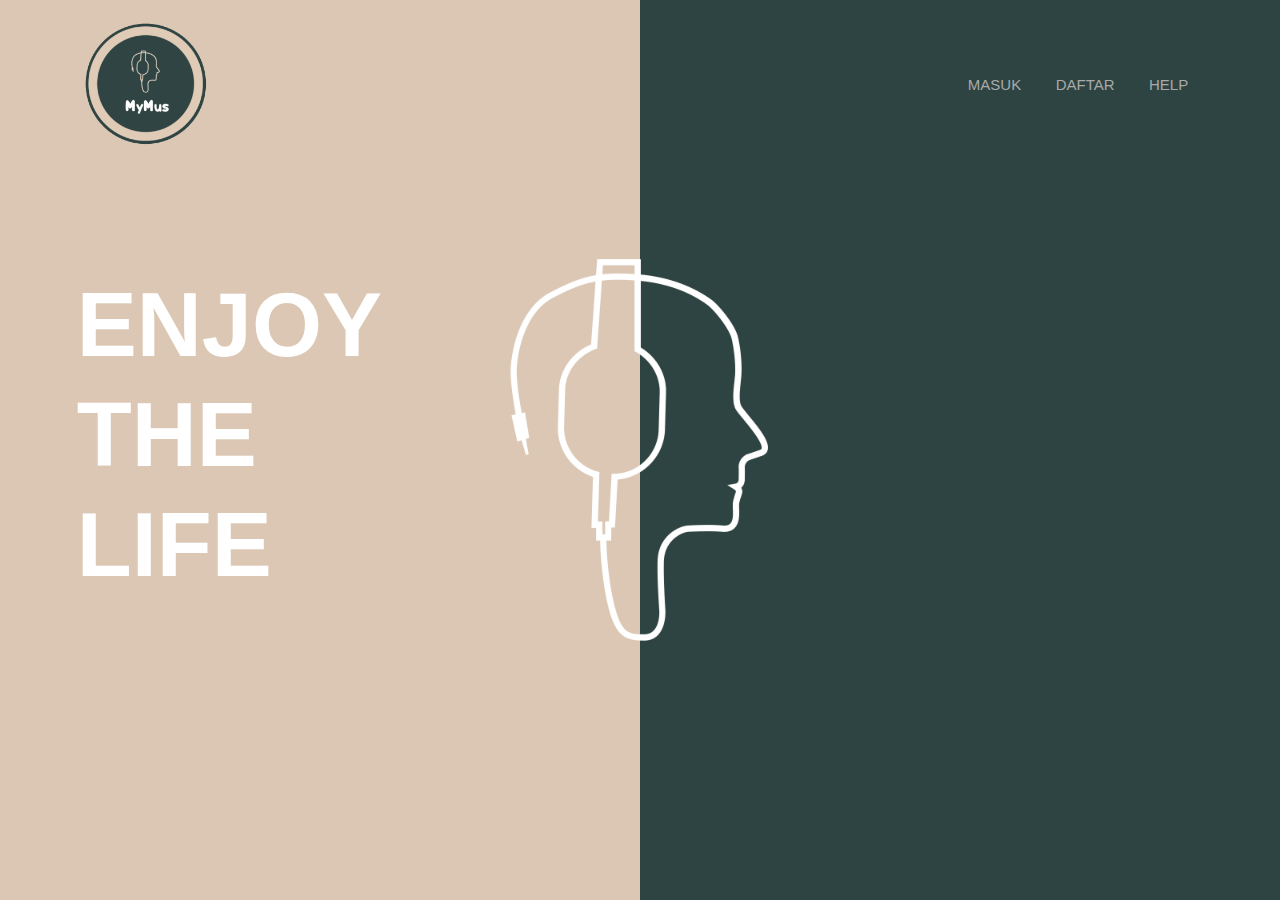
<file: TUBES MYMUS/index.html>
<!DOCTYPE html>
<head>
    <title>Music Website</title>
    <link rel="stylesheet" href="style.css">
</head>
<body>
    <div class="container">
        <div class="navbar">
            <img src="logooo.png" class="logo">
            <ul>
                <li><a href="#">MASUK</a></li>
                <li><a href="#">DAFTAR</a></li>
                <li><a href="#">HELP</a></li>
            </ul>
        </div>
        <div class="content">
            <div class="left-col">
                <h1> ENJOY<br>THE<br>LIFE</h1>
            </div>
            <div class="right-col"></div>
    </div>

</body>
</html>
</file>
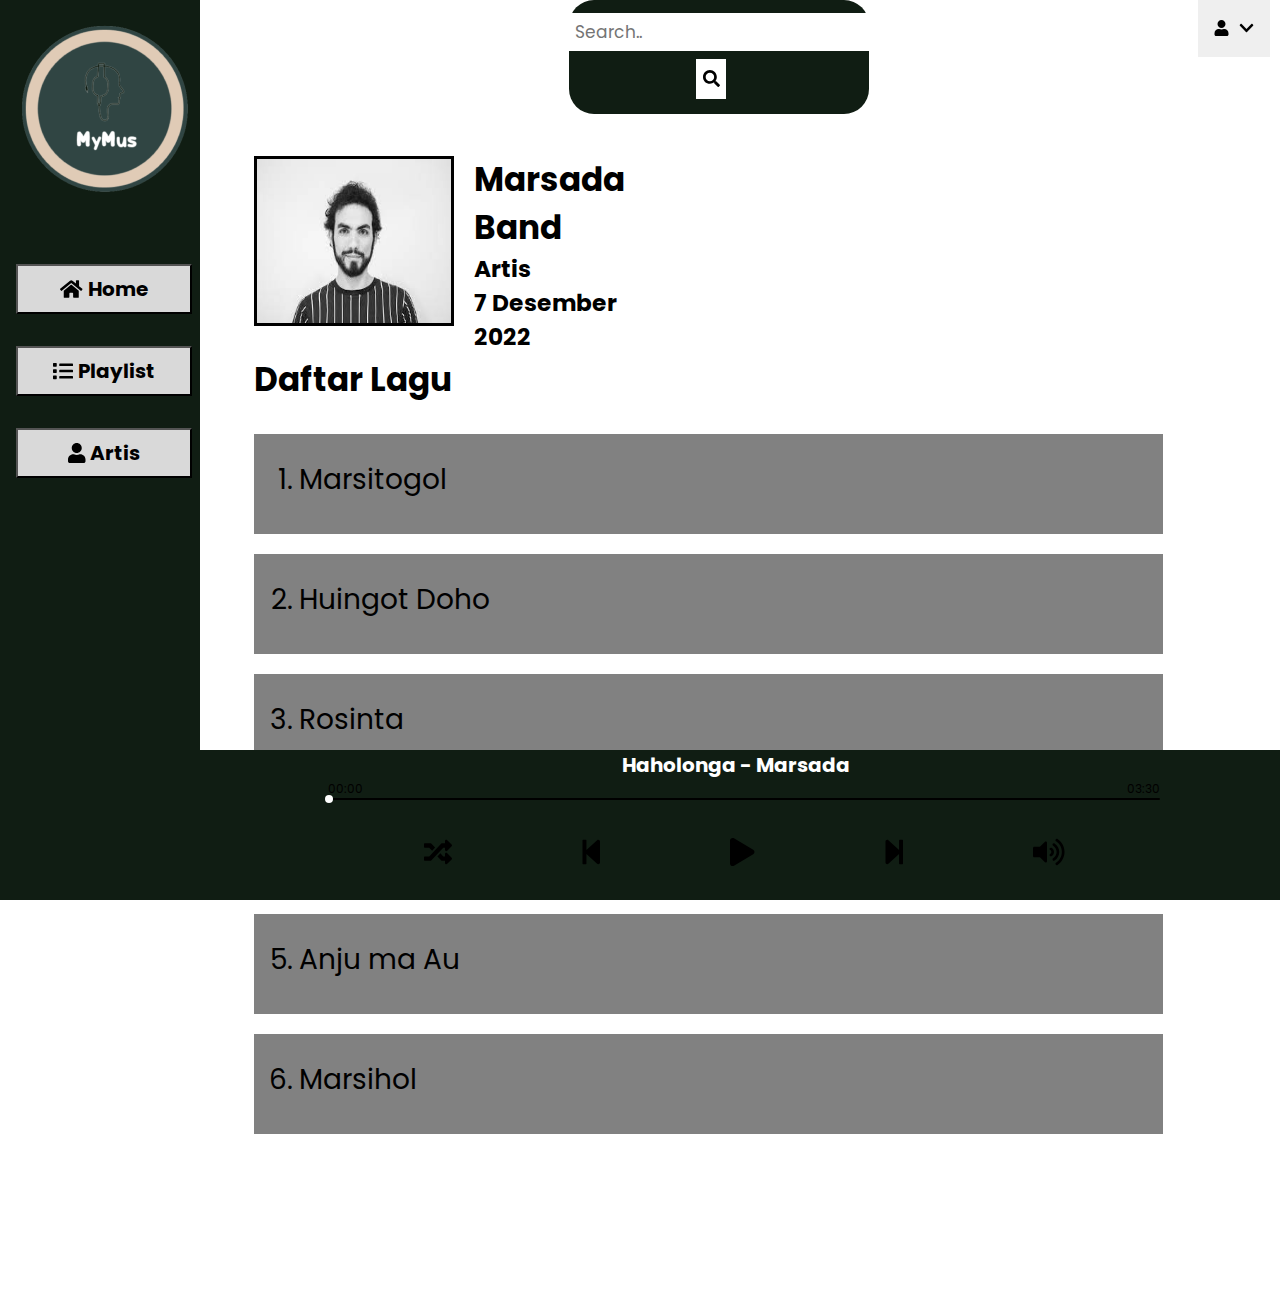
<file: album.html>
<!DOCTYPE html>
<html lang="en" dir="ltr">

<head>
    <meta charset="UTF-8">

    <link rel="stylesheet" href="css/album.css">
    <!-- Boxiocns CDN Link -->
    <link href='https://unpkg.com/boxicons@2.0.7/css/boxicons.min.css' rel='stylesheet'>
    <link rel="stylesheet" href="http://www.w3ii.com/lib/w3.css">
    <script src="fontawesome-main/all.js"></script>
    <meta name="viewport" content="width=device-width, initial-scale=1.0">
    <title>Album</title>
</head>

<body>

    <div class="sidenav">

        <img class="logo" src="img/logo.png" alt="">
        <a href="sidebar.html"><button class="btnsd"><i class="fa fa-home"></i> <b>Home</b></button></a>
        <a href="#about"><button class="btnsd"><i class="fa fa-list"></i> <b>Playlist</b></button></a>
        <a href="artis.html"><button class="btnsd"><i class="fa fa-user"></i> <b>Artis</b></button></a>
    </div>

    <div class="main">

        <div class="drop" style="float:right;">
            <button class="dropbtn"><i class='fa fa-user' style="width: 15px;"></i><i class="fa fa-chevron-down " style="margin-left: 10px;width: 15px;"></i></button>
            <div class="drop-content">
                <p>Franklin</p>
                <a href="#">Profile</a>
                <a href="#">Pengaturan</a>
                <a href="#">Tanggapan</a>
                <a href="#">Keluar</a>
            </div>
        </div>

        <!-- The Modal -->
        <div id="myModal" class="modal">

            <!-- Modal content -->
            <div class="modal-content">
                <span class="close">&times;</span>
                <h2>Tanggapan</h2>
                <hr>
                <br>
                <h5>Rincian</h5>
                <textarea name="tanggapan" id="textboxid" cols="10" rows="10" placeholder="Pesan atau saran"></textarea>
                <h5>Email</h5>
                <input type="text" name="email" id="email" placeholder="Masukan Email">
                <br>
                <a href="#" id="submit">Submit</a>
            </div>

        </div>

        <div class="topnav">
            <div class="search-container">
                <form action="/action_page.php">
                    <input type="text" placeholder="Search.." name="search">
                    <button type="submit"><i class="fa fa-search"></i></button>
                </form>
            </div>

        </div>



        <br>

        <div class="nama-artis">
            <div class="akun">
                <img src="img/artis.jpeg" alt="">
                <h3>Marsada Band</h3>
                <h5>Artis</h5>
                <h5>7 Desember 2022</h5>
            </div>


        </div>

        <div class="grid-container">
            <h3>Daftar Lagu</h3>
            <ol>
                <div class="grid-item">
                    <li>Marsitogol</li>
                </div>
                <div class="grid-item">
                    <li>Huingot Doho</li>
                </div>
                <div class="grid-item">
                    <li>Rosinta</li>
                </div>
                <div class="grid-item">
                    <li>Unang Pola Sukkun Bulan</li>
                </div>
                <div class="grid-item">
                    <li>Anju ma Au</li>
                </div>
                <div class="grid-item">
                    <li>Marsihol</li>
                </div>
            </ol>
        </div>

        <div class="navigasi ">
            <h3 style="font-size: 20px; margin-left:33%;color:#fff">Haholonga - Marsada</h3>
            <div class="ukuran ">
                <div class="timeline ">
                    <div class="time ">
                        <span class="current ">00:00</span>
                        <span class="total ">03:30</span>
                    </div>
                    <div class="slider ">
                        <div class="progress " style="width:0px ">
                            <div class="pin "></div>
                        </div>
                    </div>
                </div>
                <div class="controls ">
                    <span class="action random "><i class="fa fa-random "></i></span>
                    <span class="action previous "><i class="fa fa-step-backward "></i></span>
                    <span class="action play "><i class="fa fa-play "></i></span>
                    <span class="action next "><i class="fa fa-step-forward "></i></span>
                    <span class="action heart "><i class="fa fa-volume-up " style="color: rgb(0, 0, 0) "></i></span>
                </div>
            </div>
        </div>
    </div>


    <script>
        // Get the modal
        var modal = document.getElementById("myModal");

        // Get the button that opens the modal
        var btn = document.getElementById("myBtn");

        // Get the <span> element that closes the modal
        var span = document.getElementsByClassName("close")[0];

        // When the user clicks the button, open the modal 
        btn.onclick = function() {
            modal.style.display = "block";
        }

        // When the user clicks on <span> (x), close the modal
        span.onclick = function() {
            modal.style.display = "none";
        }

        // When the user clicks anywhere outside of the modal, close it
        window.onclick = function(event) {
            if (event.target == modal) {
                modal.style.display = "none";
            }
        }
    </script>
</body>

</html>
</file>
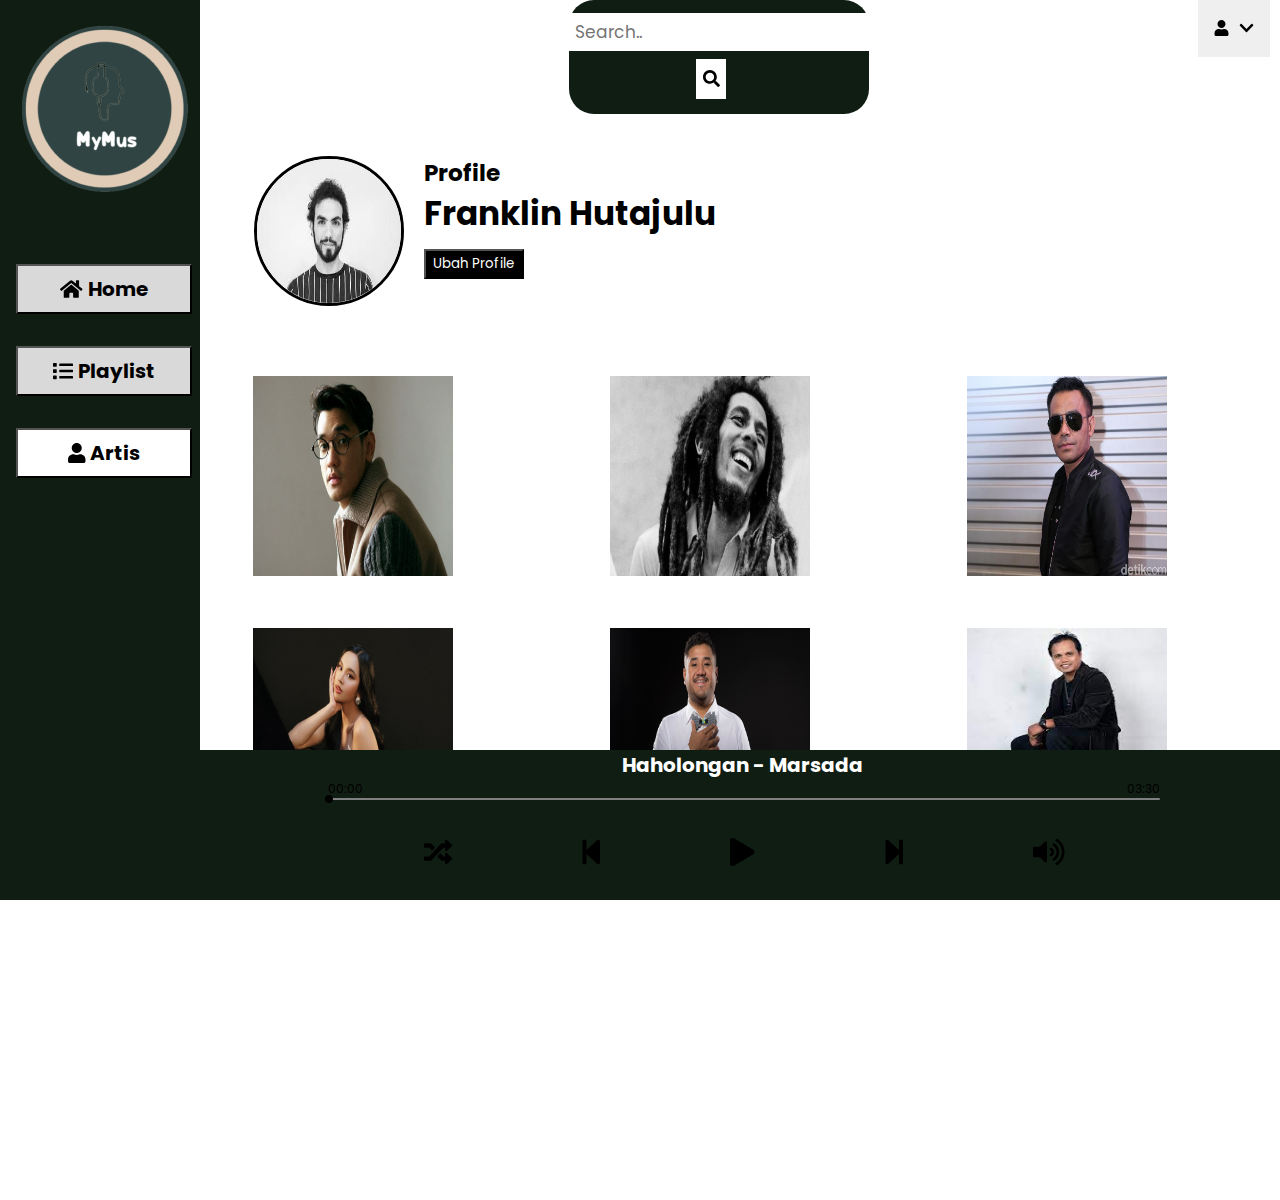
<file: artis.html>
<!DOCTYPE html>
<html lang="en" dir="ltr">

<head>
    <meta charset="UTF-8">

    <link rel="stylesheet" href="css/artis.css">
    <!-- Boxiocns CDN Link -->
    <link href='https://unpkg.com/boxicons@2.0.7/css/boxicons.min.css' rel='stylesheet'>
    <link rel="stylesheet" href="http://www.w3ii.com/lib/w3.css">
    <script src="fontawesome-main/all.js"></script>
    <meta name="viewport" content="width=device-width, initial-scale=1.0">
    <title>Artis</title>
</head>

<body>

    <div class="sidenav">

        <img class="logo" src="img/logo.png" alt="">
        <a href="sidebar.html"><button class="btnsd"><i class="fa fa-home"></i> <b>Home</b></button></a>
        <a href="#about"><button class="btnsd"><i class="fa fa-list"></i> <b>Playlist</b></button></a>
        <a href="#about"><button class="btnsd" style="background-color: #fff;"><i class="fa fa-user"></i> <b>Artis</b></button></a>
    </div>

    <div class="main">

        <div class="drop" style="float:right;">
            <button class="dropbtn"><i class='fa fa-user' style="width: 15px;"></i><i class="fa fa-chevron-down " style="margin-left: 10px;width: 15px;"></i></button>
            <div class="drop-content">
                <p>Franklin</p>
                <a href="#">Profile</a>
                <a href="#">Pengaturan</a>
                <a href="#">Tanggapan</a>
                <a href="#">Keluar</a>
            </div>
        </div>

        <!-- The Modal -->
        <div id="myModal" class="modal">

            <!-- Modal content -->
            <div class="modal-content">
                <span class="close">&times;</span>
                <h2>Tanggapan</h2>
                <hr>
                <br>
                <h5>Rincian</h5>
                <textarea name="tanggapan" id="textboxid" cols="10" rows="10" placeholder="Pesan atau saran"></textarea>
                <h5>Email</h5>
                <input type="text" name="email" id="email" placeholder="Masukan Email">
                <br>
                <a href="#" id="submit">Submit</a>
            </div>

        </div>

        <div class="topnav">
            <div class="search-container">
                <form action="/action_page.php">
                    <input type="text" placeholder="Search.." name="search">
                    <button type="submit"><i class="fa fa-search"></i></button>
                </form>
            </div>

        </div>



        <br>
        <div class="nama-artis">
            <div class="akun">
                <img src="img/artis.jpeg" alt="">
                <h5>Profile</h5>
                <h3>Franklin Hutajulu</h3>
                <button>Ubah Profile</button>
            </div>


        </div>

        <div class="grid-container">
            <div class="grid-item"><img src="img/afgan.jpeg" alt=""></div>
            <div class="grid-item"><img src="img/bob.jpg" alt=""></div>
            <div class="grid-item"><img src="img/judika.jpeg" alt=""></div>
            <div class="grid-item"><img src="img/lyodra.jpg" alt=""></div>
            <div class="grid-item"><img src="img/mike.jpg" alt=""></div>
            <div class="grid-item"><img src="img/dompak.jpeg" alt=""></div>
        </div>

        <div class="navigasi ">
            <h3 style="font-size: 20px; margin-left:33%;color:#fff">Haholongan - Marsada</h3>
            <div class="ukuran ">
                <div class="timeline ">
                    <div class="time ">
                        <span class="current ">00:00</span>
                        <span class="total ">03:30</span>
                    </div>
                    <div class="slider ">
                        <div class="progress " style="width:0px ">
                            <div class="pin "></div>
                        </div>
                    </div>
                </div>
                <div class="controls ">
                    <span class="action random "><i class="fa fa-random "></i></span>
                    <span class="action previous "><i class="fa fa-step-backward "></i></span>
                    <span class="action play "><i class="fa fa-play "></i></span>
                    <span class="action next "><i class="fa fa-step-forward "></i></span>
                    <span class="action heart "><i class="fa fa-volume-up " style="color: black "></i></span>
                </div>
            </div>
        </div>
    </div>


    <script>
        // Get the modal
        var modal = document.getElementById("myModal");

        // Get the button that opens the modal
        var btn = document.getElementById("myBtn");

        // Get the <span> element that closes the modal
        var span = document.getElementsByClassName("close")[0];

        // When the user clicks the button, open the modal 
        btn.onclick = function() {
            modal.style.display = "block";
        }

        // When the user clicks on <span> (x), close the modal
        span.onclick = function() {
            modal.style.display = "none";
        }

        // When the user clicks anywhere outside of the modal, close it
        window.onclick = function(event) {
            if (event.target == modal) {
                modal.style.display = "none";
            }
        }
    </script>
</body>

</html>
</file>
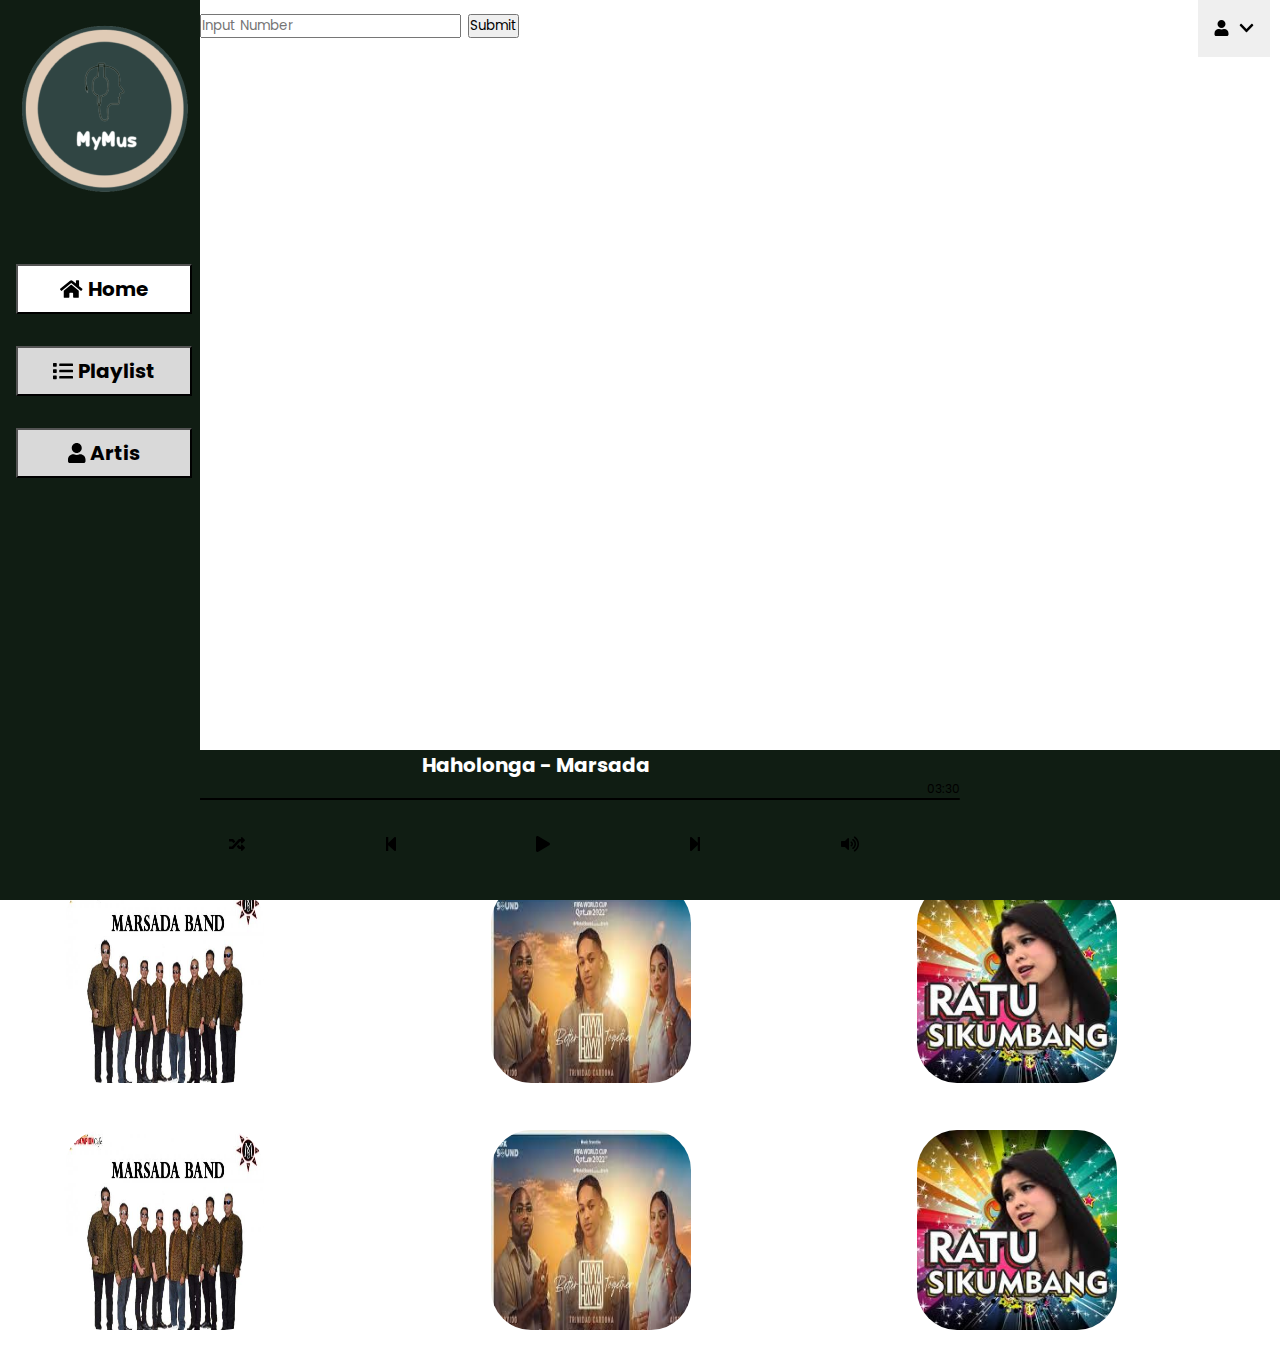
<file: sidebar.html>
<!DOCTYPE html>
<html lang="en" dir="ltr">

<head>
    <meta charset="UTF-8">

    <link rel="stylesheet" href="css/sidebara.css">
    <!-- Boxiocns CDN Link -->
    <link href='https://unpkg.com/boxicons@2.0.7/css/boxicons.min.css' rel='stylesheet'>
    <link rel="stylesheet" href="http://www.w3ii.com/lib/w3.css">
    <script src="fontawesome-main/all.js"></script>
    <meta name="viewport" content="width=device-width, initial-scale=1.0">
    <title>Home</title>
</head>

<body>

    <div class="sidenav">

        <img class="logo" src="img/logo.png" alt="">
        <a href="#about"><button style="background-color: #fff;" class="btnsd"><i class="fa fa-home"></i> <b>Home</b></button></a>
        <a href="#about"><button class="btnsd"><i class="fa fa-list"></i> <b>Playlist</b></button></a>
        <a href="artis.html"><button class="btnsd"><i class="fa fa-user"></i> <b>Artis</b></button></a>
    </div>

    <div class="main">

        <div class="drop" style="float:right;">
            <button class="dropbtn"><i class='fa fa-user' style="width: 15px;"></i><i class="fa fa-chevron-down " style="margin-left: 10px;width: 15px;"></i></button>
            <div class="drop-content">
                <p>Franklin</p>
                <a href="#">Profile</a>
                <a href="#">Pengaturan</a>
                <a href="#" id="myBtn">Tanggapan</a>
                <a href="#">Keluar</a>
            </div>
        </div>

        <!-- The Modal -->
        <div id="myModal" class="modal">

            <!-- Modal content -->
            <div class="modal-content">
                <span class="close">&times;</span>
                <h2>Tanggapan</h2>
                <hr>
                <br>
                <h5>Rincian</h5>
                <textarea name="tanggapan" id="textboxid" cols="10" rows="10" placeholder="Pesan atau saran"></textarea>
                <h5>Email</h5>
                <input type="text" name="email" id="email" placeholder="Masukan Email">
                <br>
                <a href="#" id="submit">Submit</a>
            </div>

        </div>

        <form>
            <input type="number" name="angka" placeholder="Input Number" onkeypress="return hanyaAngka(event)">
            <button type="submit">Submit</button>
        </form>

        <!-- 
        <div class="topnav">
            <div class="search-container">
                <form action="/action_page.php">
                    <input type="text" placeholder="Search.." name="search">
                    <button type="submit"><i class="fa fa-search"></i></button>
                </form>
            </div> -->

    </div>



    <br>

    <h1 style="font-size: 25px; margin-left:34%">Rekomendasi Lagu Hits</h1>

    <div class="grid-container">
        <a href="album.html">
            <div class="grid-item"><img src="img/marsada.jpg" alt=""></div>
        </a>
        <div class="grid-item"><img src="img/hayahaya.jpeg" alt=""></div>
        <div class="grid-item"><img src="img/ratu.jpeg" alt=""></div>
        <div class="grid-item"><img src="img/marsada.jpg" alt=""></div>
        <div class="grid-item"><img src="img/hayahaya.jpeg" alt=""></div>
        <div class="grid-item"><img src="img/ratu.jpeg" alt=""></div>
    </div>

    <div class="navigasi ">
        <h3 style="font-size: 20px; margin-left:33%;color:#fff">Haholonga - Marsada</h3>
        <div class="ukuran ">
            <div class="timeline ">
                <div class="time ">
                    <span class="current ">00:00</span>
                    <span class="total ">03:30</span>
                </div>
                <div class="slider ">
                    <div class="progress " style="width:0px ">
                        <div class="pin "></div>
                    </div>
                </div>
            </div>
            <div class="controls ">
                <span class="action random "><i class="fa fa-random "></i></span>
                <span class="action previous "><i class="fa fa-step-backward "></i></span>
                <span class="action play "><i class="fa fa-play "></i></span>
                <span class="action next "><i class="fa fa-step-forward "></i></span>
                <span class="action heart "><i class="fa fa-volume-up " style="color: black "></i></span>
            </div>
        </div>
    </div>
    </div>


    <script>
        // Get the modal
        var modal = document.getElementById("myModal");

        // Get the button that opens the modal
        var btn = document.getElementById("myBtn");

        // Get the <span> element that closes the modal
        var span = document.getElementsByClassName("close")[0];

        // When the user clicks the button, open the modal 
        btn.onclick = function() {
            modal.style.display = "block";
        }

        // When the user clicks on <span> (x), close the modal
        span.onclick = function() {
            modal.style.display = "none";
        }

        // When the user clicks anywhere outside of the modal, close it
        window.onclick = function(event) {
            if (event.target == modal) {
                modal.style.display = "none";
            }
        }
    </script>
</body>

</html>
</file>
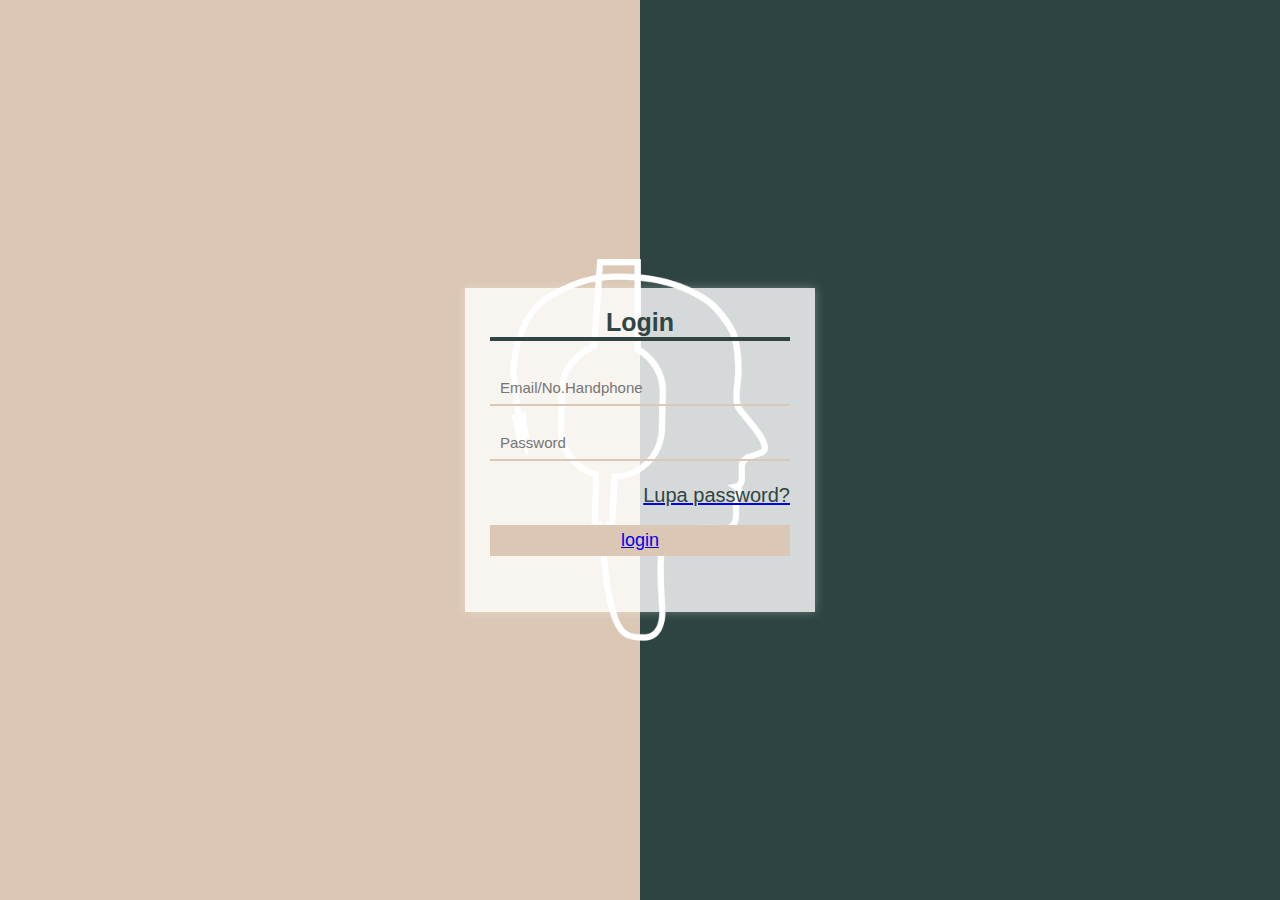
<file: TUBES MYMUS/halaman login.html>
<!DOCTYPE HTML>
<html>
    <head>
        <title>Halaman Login</title>
        <link rel="stylesheet" href="login.css">
    </head>
   
    <div class="container">
        <h1>Login</h1>
          <form>
                    <div class="form-group">
                        
                        <input type = "text" name ="keyword" size = "40" autofocus
            placeholder = "Email/No.Handphone" autocomplete = "off" style="color: black;">
                    <div class="form-group">
                        <div class="input-group" id="show_hide_password">
                            <input type="password" name='password' placeholder = "Password" class="form-control" name="password" required autocomplete="current-password" style="color: black;">
                            <div class="input-group-append">
                                <a href="" class="btn btn-outline-secondary"><i class="bi bi-eye-slash" aria-hidden="true"></i></a>
                            </div>
                        </div>
                    </div>
                    <a href="#"><legend id="forgot-pass">Lupa password?</legend></a><br>
                    <button><a href ="Home.html"> login</a></button>
<center><ul>
<br><i class="fa-brands fa-instagram"></i>
<i class="fab fa-line fa-2x"></i>
<i class="fab fa-google fa-2x"></i><br>
</ul></center>
        </div>
            </form>
        </div>
        </div>     
    </body>
</html>
</file>
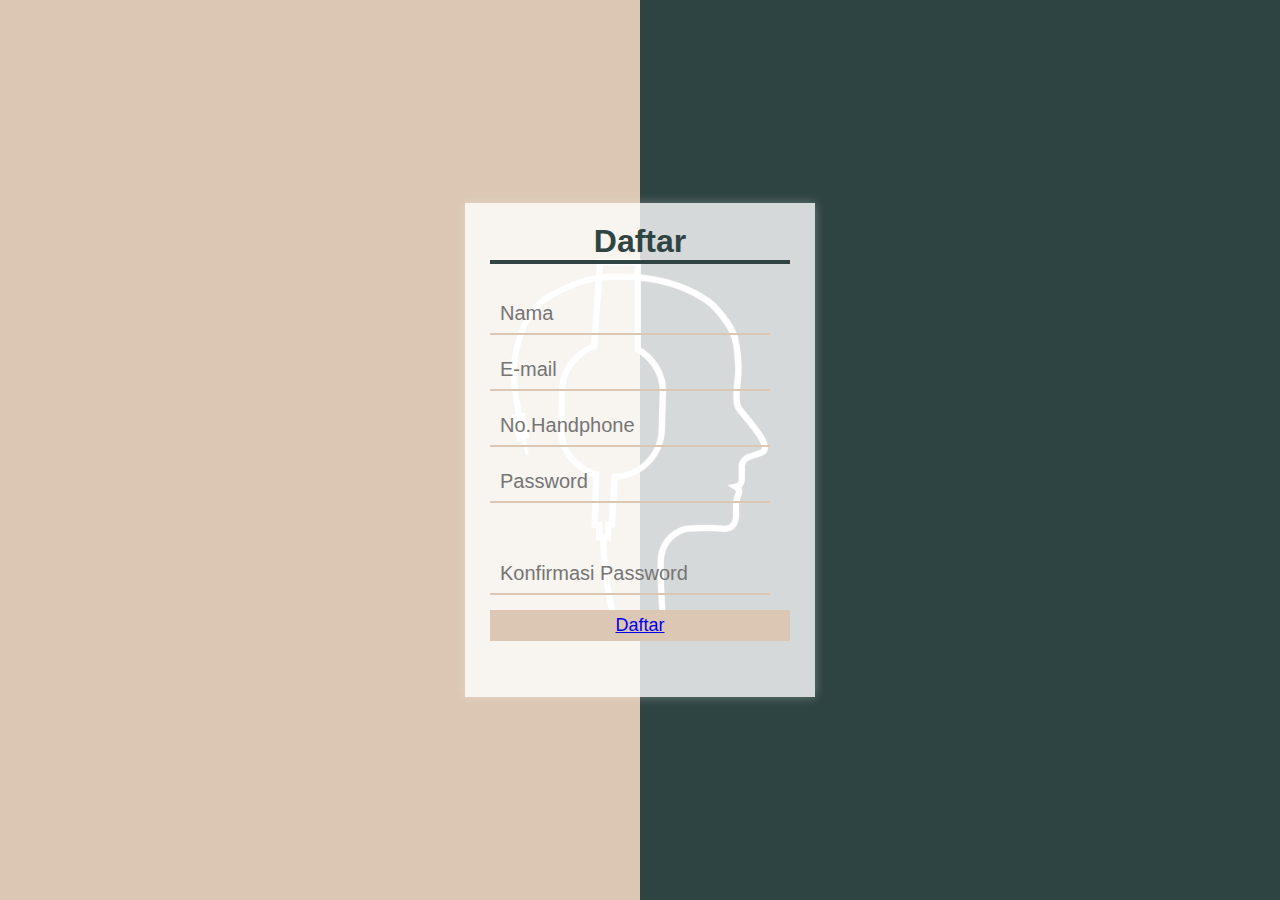
<file: TUBES MYMUS/halaman regis.html>
<html>
    <head>
        <title>Register</title>
        <link rel="stylesheet" href="regis.css">
    </head>
   
    <body>
        <div class="container">
          <h1>Daftar</h1>
          <form>
            <div class="form-group">
                <input type = "text" name ="keyword" size = "40" autofocus
                placeholder = "Nama" autocomplete = "off" style="color: black;">
                </div>

            <div class="form-group">
                <input type = "text" name ="keyword" size = "40" autofocus
                placeholder = "E-mail" autocomplete = "off" style="color: black;>
                </div>

            <div class="form-group">
                <input type = "text" name ="keyword" size = "40" autofocus
                placeholder = "No.Handphone" autocomplete = "off" style="color: black;>
                </div>

            <div class="form-group">
                
                <div class="input-group" id="show_hide_password">
                    <input type="password" name='password' placeholder = "Password" class="form-control" name="password" required autocomplete="current-password" style="color: black;>
                    <div class="input-group-append">
                        <a href="" class="btn btn-outline-secondary"><i class="bi bi-eye-slash" aria-hidden="true"></i></a>
                    </div><br>
                <div class="form-group">
                    <br><div class="input-group" id="show_hide_password">
                        <input type="password" name='password' placeholder = "Konfirmasi Password" class="form-control" name="password" required autocomplete="current-password" style="color: black;>
                        <div class="input-group-append">
                            <a href="" class="btn btn-outline-secondary"><i class="bi bi-eye-slash" aria-hidden="true"></i></a>
                        </div>
                </div>
            </div>
            <button><a href ="halaman login.html"> Daftar</a></button>
                <br>

    <ul>
    <center><br><i class="fab fa-instagram fa-2x"></i>
        <i class="fab fa-line fa-2x"></i>
        <i class="fab fa-google fa-2x"></i><br></center>
    </ul>
    

            </form>
        </div> 
    </body>
</html>
</file>
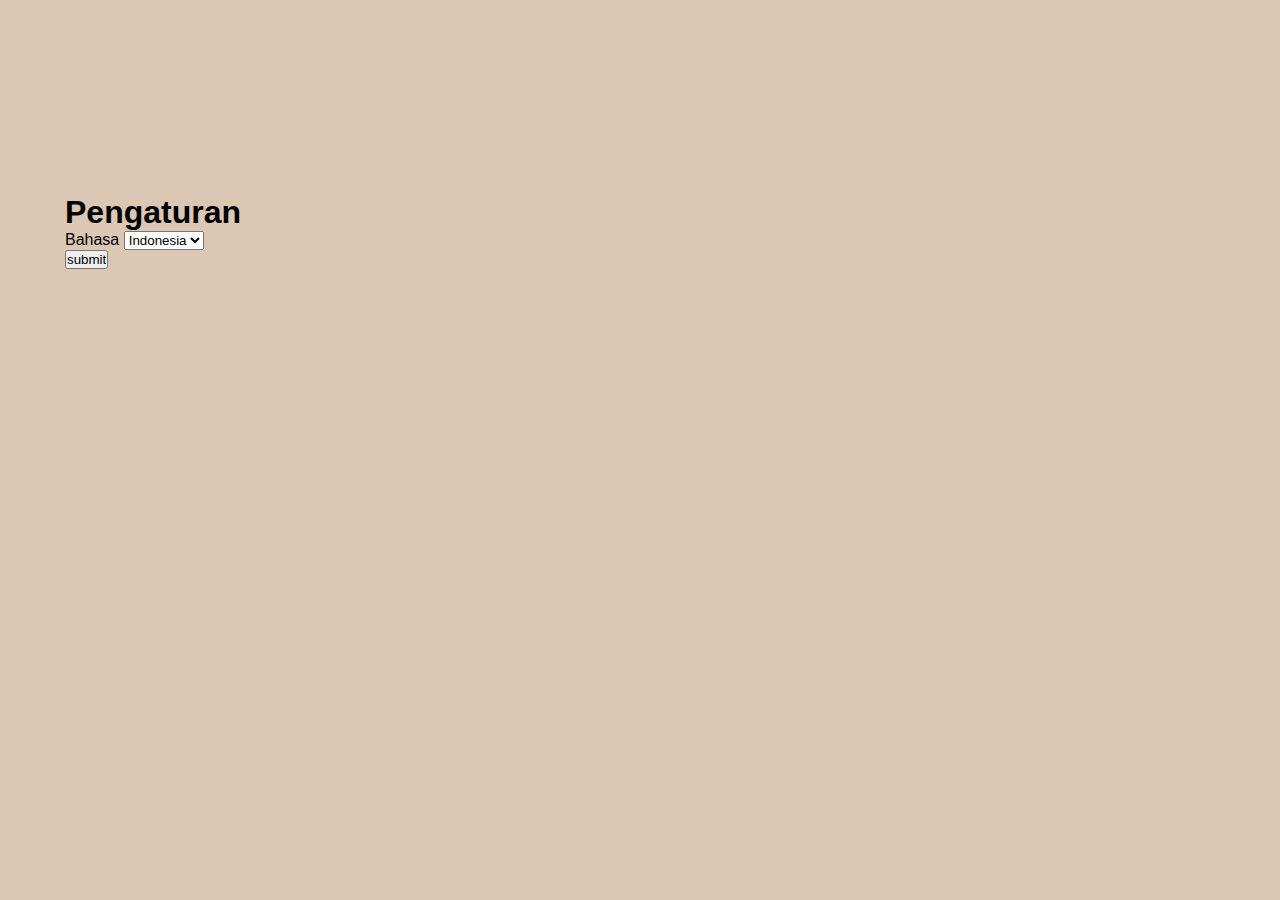
<file: TUBES MYMUS/halaman setting.html>
<html>
<head>
   <title>Pengaturan</title>
   <link rel="stylesheet" href="setting.css">
</head>
<body>
	<div class="container">
	  <h1>Pengaturan</h1>
<form action="proses.php" method="get">
      <div class="bahasa"><p>Bahasa
	  <select name='agama'>
		<option value='islam'>Indonesia</option>
		<option value='kristen'>Inggris</option>
		<option value='katholik'>China</option>
		<option value='hindu'>Latin</option>
		<option value='kristen'>Arab</option>
	  </select>
	  </p>
      <input type='submit' name='tombol' value='submit' />
</form>
</div>
</div>
</body>
</html>
</file>
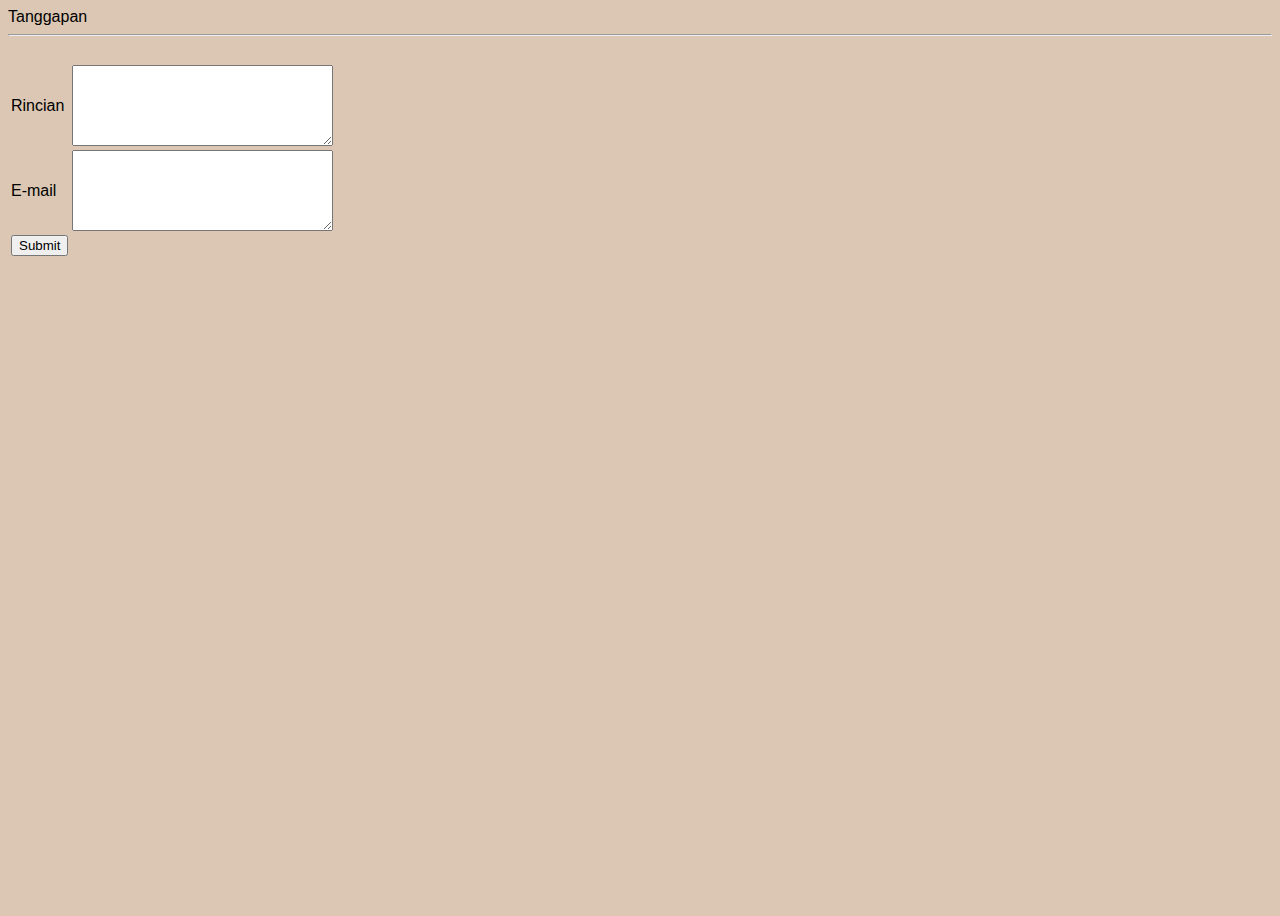
<file: TUBES MYMUS/halaman tanggapan.html>
<html>
<head><title>Halaman Tanggapan</title></head>
<link rel="stylesheet" href="tanggapan.css">
<body>
Tanggapan<hr/><br/>
<form>
<table>
       <tr>
         <td>Rincian</td>
         <td><textarea cols="30" rows="5"></textarea></td>
       </tr>
       <tr>
        <td>E-mail</td>
        <td><textarea cols="30" rows="5"></textarea></td>
      </tr>
       <tr>
         <td><input type="submit" value="Submit"/></td>
        </tr>
</table>
</form>
</body>
</html>
</file>
<file: TUBES MYMUS/style.css>
*{
    margin: 0;
    padding: 0;
    font-family: sans-serif;
}

.container{
    height: 100vh;
    width: 100%;
    background-image: url(backgr-1.png);
    background-size: cover;
    background-position: center;
    position: relative;
}
.navbar{
    width: 88%;
    margin: auto;
    padding: 15px 0;
    display: flex;
    align-items: center;
    justify-content: space-between;

}
.logo{
    width: 140px;
    cursor: pointer;
}
.navbar ul li{
    list-style: none;
    display: inline-block;
    margin: 0 15px;
}

.navbar ul li a{
    text-decoration: none;
    color: darkgrey;
    font-size: 15px;
}
.content{
    width: 100%;
    position: absolute;
    top: 30%;
}
.left-col{
    margin-left: 6%;
}

.left-col h1{
    font-size: 90px;
    color: white;
    line-height: 110px;
    float: left;
}
</file>
<file: css/album.css>
/* Google Fonts Import Link */

@import url('https://fonts.googleapis.com/css2?family=Poppins:wght@300;400;500;600;700&display=swap');
* {
    margin: 0;
    padding: 0;
    box-sizing: border-box;
    font-family: 'Poppins', sans-serif;
}

.nama-artis {
    height: 200px;
    width: 950px;
    margin-left: 5%;
    display: grid;
    grid-template-columns: auto auto auto auto;
}

.akun img {
    width: 200px;
    height: 170px;
    border-color: #000;
    border-style: solid;
    float: left;
    margin-right: 20px;
}

.akun button {
    text-align: center;
    width: 100px;
    height: 30px;
    background-color: #000;
    color: #fff;
}

.logo {
    width: 193px;
    margin-left: 5%;
    margin-bottom: 50px;
}

.row {
    display: grid;
    grid-template-columns: auto auto auto;
    padding: 10px;
    margin: 5px;
}

.content {
    margin-left: 12%;
    width: 150px;
    height: 150px;
    background-color: #fff;
    margin: 20px;
}

.navigasi {
    width: 100%;
    height: 150px;
    background-color: #101d13;
    bottom: 0;
    position: fixed;
}

.ukuran {
    margin-left: 10%;
    margin-right: 25%;
}

.grid-container {
    display: grid;
    row-gap: 10px;
    grid-template-columns: auto;
}

.grid-container li {
    position: relative;
    top: 25px;
    margin-left: 5%;
}

.grid-container h3 {
    margin-left: 5%;
}

.grid-item {
    width: 85%;
    height: 100px;
    margin: 20px;
    background-color: #818181;
    margin-left: 5%;
}

.sidenav {
    height: 100%;
    width: 200px;
    position: fixed;
    z-index: 1;
    top: 0;
    left: 0;
    background: #101d13;
    overflow-x: hidden;
    padding-top: 20px;
}

.sidenav a {
    padding: 6px 8px 6px 16px;
    text-decoration: none;
    font-size: 25px;
    color: #818181;
    display: block;
}

.btnsd {
    width: 100%;
    background-color: #D9D9D9;
    color: black;
    height: 50px;
    font-size: 20px;
    margin-bottom: 20px;
}

.main {
    margin-left: 190px;
    /* Same as the width of the sidenav */
    font-size: 28px;
    /* Increased text to enable scrolling */
    padding: 0px 10px;
    height: 1300px;
}

.dropbtn {
    color: #000;
    padding: 16px;
    font-size: 16px;
    border: none;
    cursor: pointer;
}

.drop {
    position: relative;
    display: inline-block;
    top: 0;
}

.drop-content {
    display: none;
    position: absolute;
    right: 0;
    background-color: #f9f9f9;
    min-width: 160px;
    box-shadow: 0px 8px 16px 0px rgba(0, 0, 0, 0.2);
    z-index: 1;
}

.drop-content a {
    color: black;
    padding: 12px 16px;
    text-decoration: none;
    display: block;
}

.drop-content a:hover {
    background-color: #f1f1f1;
}

.drop:hover .drop-content {
    display: block;
}

.drop:hover .dropbtn {
    background-color: #101d13;
    color: #fff;
}


/* The Modal (background) */

.modal {
    display: none;
    /* Hidden by default */
    position: fixed;
    /* Stay in place */
    z-index: 1;
    /* Sit on top */
    padding-top: 100px;
    /* Location of the box */
    left: 0;
    top: 0;
    width: 100%;
    /* Full width */
    height: 100%;
    /* Full height */
    overflow: auto;
    /* Enable scroll if needed */
    background-color: rgb(0, 0, 0);
    /* Fallback color */
    background-color: rgba(0, 0, 0, 0.4);
    /* Black w/ opacity */
}


/* Modal Content */

.modal-content {
    background-color: #fefefe;
    margin: auto;
    padding: 20px;
    border: 1px solid #888;
    width: 50%;
}

#textboxid {
    height: 200px;
    width: 500px;
    border-radius: 10px;
    background-color: #bdbdbd;
}

#email {
    width: 500px;
}

#submit {
    margin-top: 10px;
    width: 200px;
    height: 100px;
    font-size: 20px;
    border-radius: 10px;
    background-color: rgb(0, 47, 255);
    color: #fff;
    border: transparent;
    text-decoration: none;
}


/* The Close Button */

.close {
    color: #aaaaaa;
    float: right;
    font-size: 28px;
    font-weight: bold;
}

.close:hover,
.close:focus {
    color: #000;
    text-decoration: none;
    cursor: pointer;
}

@media screen and (max-height: 450px) {
    .sidenav {
        padding-top: 15px;
    }
    .sidenav a {
        font-size: 18px;
    }
}

.topnav {
    overflow: hidden;
    /* background-color: #e9e9e9; */
}

.topnav a {
    float: left;
    display: block;
    color: black;
    text-align: center;
    padding: 14px 16px;
    text-decoration: none;
    font-size: 17px;
}

.topnav a:hover {
    color: black;
}

.search-container {
    text-align: center;
    background-color: #101d13;
    width: 300px;
    border-radius: 25px;
    margin-left: 37%;
    padding: 5px 0px 15px;
}

.topnav input[type=text] {
    padding: 6px;
    margin-top: 8px;
    font-size: 17px;
    border: none;
}

.topnav .search-container button {
    text-align: center;
    margin-top: 8px;
    margin-right: 16px;
    background: #fff;
    font-size: 17px;
    width: 30px;
    height: 40px;
    border: none;
    cursor: pointer;
}

.topnav .search-container button:hover {
    background: #fff;
}

@media screen and (max-width: 600px) {
    .topnav .search-container {
        float: none;
    }
    .search-container button {
        float: none;
        display: block;
        text-align: left;
        width: 100%;
        margin: 0;
        padding: 14px;
    }
    .topnav input[type=text] {
        border: 1px solid #ccc;
    }
}


/* .sidebar {
    position: fixed;
    top: 0;
    left: 0;
    height: 100%;
    width: 450px;
    background: #101d13;
    z-index: 100;
    transition: all 0.5s ease;
}

.sidebar.close {
    width: 250px;
}

.sidebar .logo-details {
    height: 60px;
    width: 100%;
    display: flex;
    align-items: center;
}

.sidebar .logo-details i {
    font-size: 30px;
    color: #fff;
    height: 70px;
    min-width: 88px;
    text-align: center;
    line-height: 50px;
}

.sidebar .logo-details .logo_name {
    font-size: 22px;
    color: #fff;
    font-weight: 600;
    transition: 0.3s ease;
    transition-delay: 0.1s;
    font-family: azure;
}

.sidebar.close .logo-details .logo_name {
    transition-delay: 0s;
    opacity: 0;
    pointer-events: none;
}

.sidebar .nav-links {
    height: 100%;
    padding: 30px 0 150px 0;
    overflow: auto;
}

.sidebar.close .nav-links {
    overflow: visible;
}

.sidebar .nav-links::-webkit-scrollbar {
    display: none;
}

.sidebar .nav-links li {
    position: relative;
    list-style: none;
    transition: all 0.4s ease;
}

.sidebar .nav-links li:hover {
    background: #1d1b31;
}

.sidebar .nav-links li .iocn-link {
    display: flex;
    align-items: center;
    justify-content: space-between;
}

.sidebar.close .nav-links li .iocn-link {
    display: block
}

.sidebar .nav-links li i {
    height: 50px;
    min-width: 78px;
    text-align: center;
    line-height: 50px;
    color: #fff;
    font-size: 20px;
    cursor: pointer;
    transition: all 0.3s ease;
}

.sidebar .nav-links li.showMenu i.arrow {
    transform: rotate(-180deg);
}

.sidebar.close .nav-links i.arrow {
    display: none;
}

.sidebar .nav-links li a {
    display: flex;
    align-items: center;
    text-decoration: none;
}

.sidebar .nav-links li a .link_name {
    font-size: 18px;
    font-weight: 400;
    color: #fff;
    transition: all 0.4s ease;
}

.sidebar.close .nav-links li a .link_name {
    opacity: 0;
    pointer-events: none;
}

.sidebar .nav-links li .sub-menu {
    padding: 6px 6px 14px 80px;
    margin-top: -10px;
    background: #1d1b31;
    display: none;
}

.sidebar .nav-links li.showMenu .sub-menu {
    display: block;
}

.sidebar .nav-links li .sub-menu a {
    color: #fff;
    font-size: 15px;
    padding: 5px 0;
    white-space: nowrap;
    opacity: 0.6;
    transition: all 0.3s ease;
}

.sidebar .nav-links li .sub-menu a:hover {
    opacity: 1;
}

.sidebar.close .nav-links li .sub-menu {
    position: absolute;
    left: 100%;
    top: -10px;
    margin-top: 0;
    padding: 10px 20px;
    border-radius: 0 6px 6px 0;
    opacity: 0;
    display: block;
    pointer-events: none;
    transition: 0s;
}

.sidebar.close .nav-links li:hover .sub-menu {
    top: 0;
    opacity: 1;
    pointer-events: auto;
    transition: all 0.4s ease;
}

.sidebar .nav-links li .sub-menu .link_name {
    display: none;
}

.sidebar.close .nav-links li .sub-menu .link_name {
    font-size: 18px;
    opacity: 1;
    display: block;
}

.sidebar .nav-links li .sub-menu.blank {
    opacity: 1;
    pointer-events: auto;
    padding: 3px 20px 6px 16px;
    opacity: 0;
    pointer-events: none;
}

.sidebar .nav-links li:hover .sub-menu.blank {
    top: 50%;
    transform: translateY(-50%);
}

.sidebar .profile-details {
    position: fixed;
    bottom: 0;
    width: 260px;
    display: flex;
    align-items: center;
    justify-content: space-between;
    background: #1d1b31;
    padding: 12px 0;
    transition: all 0.5s ease;
}

.sidebar.close .profile-details {
    background: none;
}

.sidebar.close .profile-details {
    width: 78px;
}

.sidebar .profile-details .profile-content {
    display: flex;
    align-items: center;
}

.sidebar .profile-details img {
    height: 52px;
    width: 52px;
    object-fit: cover;
    border-radius: 16px;
    margin: 0 14px 0 12px;
    background: #1d1b31;
    transition: all 0.5s ease;
}

.sidebar.close .profile-details img {
    padding: 10px;
}

.sidebar .profile-details .profile_name,
.sidebar .profile-details .job {
    color: #fff;
    font-size: 18px;
    font-weight: 500;
    white-space: nowrap;
}

.sidebar.close .profile-details i,
.sidebar.close .profile-details .profile_name,
.sidebar.close .profile-details .job {
    display: none;
}

.sidebar .profile-details .job {
    font-size: 12px;
}

.home-section {
    position: relative;
    background: #E4E9F7;
    height: 100vh;
    left: 600px;
    width: calc(100% - 600px);
    transition: all 0.5s ease;
}

.sidebar.close~.home-section {
    left: 78px;
    width: calc(100% - 78px);
}

.home-section .home-content {
    height: 60px;
    display: flex;
    align-items: center;
}

.home-section .home-content .bx-menu,
.home-section .home-content .text {
    color: #11101d;
    font-size: 35px;
}

.home-section .home-content .bx-menu {
    margin: 0 15px;
    cursor: pointer;
}

.home-section .home-content .text {
    font-size: 26px;
    font-weight: 600;
} */


/* play button */

.action {
    display: inline-block;
    text-align: center;
    cursor: pointer;
}

.action i {
    width: 20px;
    font-size: 20px
}

.fa-ellipsis-v {
    color: rgb(250, 157, 36);
}

.music-info {
    text-align: center;
}

.music-info .song-name {
    font-size: 20px
}

.music-info .song-artist {
    color: gray;
    font-size: 12px;
}

.timeline .time {
    font-size: 12px;
}

.timeline .time .current {
    float: left;
}

.timeline .time .total {
    float: right;
}

.timeline .time:after {
    content: "";
    display: table;
    clear: both;
}

.timeline .slider {
    width: 100%;
    height: 2px;
    border-radius: 2px;
    background-color: rgb(0, 0, 0);
    cursor: pointer;
    position: relative;
}

.timeline .slider .progress {
    width: 30%;
    height: 100%;
    pointer-events: none;
    background-color: #e74c3c;
    position: absolute;
}

.timeline .slider .progress .pin {
    width: 8px;
    height: 8px;
    border-radius: 8px;
    pointer-events: all;
    background-color: rgb(255, 255, 255);
    position: absolute;
    right: -5px;
    top: -3px;
}

.controls {
    margin: 32px;
    display: grid;
    grid-template-columns: auto auto auto auto auto;
    position: relative;
}

@media (max-width: 420px) {
    .sidebar.close .nav-links li .sub-menu {
        display: none;
    }
}
</file>
<file: css/artis.css>
/* Google Fonts Import Link */

@import url('https://fonts.googleapis.com/css2?family=Poppins:wght@300;400;500;600;700&display=swap');
* {
    margin: 0;
    padding: 0;
    box-sizing: border-box;
    font-family: 'Poppins', sans-serif;
}

.nama-artis {
    height: 200px;
    margin-left: 5%;
    display: grid;
    grid-template-columns: auto auto auto auto;
}

.akun img {
    border-radius: 50%;
    width: 150px;
    height: 150px;
    border-color: #000;
    border-style: solid;
    float: left;
    margin-right: 20px;
}

.akun button {
    text-align: center;
    width: 100px;
    height: 30px;
    background-color: #000;
    color: #fff;
}

.logo {
    width: 193px;
    margin-left: 5%;
    margin-bottom: 50px;
}

.row {
    display: grid;
    grid-template-columns: auto auto auto;
    padding: 10px;
    margin: 5px;
}

.content {
    margin-left: 12%;
    width: 150px;
    height: 150px;
    background-color: #fff;
    margin: 20px;
}

.navigasi {
    width: 100%;
    height: 150px;
    background-color: #101d13;
    bottom: 0;
    position: fixed;
}

.ukuran {
    margin-left: 10%;
    margin-right: 25%;
}

.grid-container {
    display: grid;
    grid-template-columns: auto auto auto;
}

.grid-item img {
    width: 200px;
    height: 200px;
    margin: 20px;
    margin-left: 15%;
}

.sidenav {
    height: 100%;
    width: 200px;
    position: fixed;
    z-index: 1;
    top: 0;
    left: 0;
    background: #101d13;
    overflow-x: hidden;
    padding-top: 20px;
}

.sidenav a {
    padding: 6px 8px 6px 16px;
    text-decoration: none;
    font-size: 25px;
    color: #818181;
    display: block;
}

.btnsd {
    width: 100%;
    background-color: #D9D9D9;
    color: black;
    height: 50px;
    font-size: 20px;
    margin-bottom: 20px;
}

.main {
    margin-left: 190px;
    /* Same as the width of the sidenav */
    font-size: 28px;
    /* Increased text to enable scrolling */
    padding: 0px 10px;
    height: 1200px;
}

.dropbtn {
    color: #000;
    padding: 16px;
    font-size: 16px;
    border: none;
    cursor: pointer;
}

.drop {
    position: relative;
    display: inline-block;
    top: 0;
}

.drop-content {
    display: none;
    position: absolute;
    right: 0;
    background-color: #f9f9f9;
    min-width: 160px;
    box-shadow: 0px 8px 16px 0px rgba(0, 0, 0, 0.2);
    z-index: 1;
}

.drop-content a {
    color: black;
    padding: 12px 16px;
    text-decoration: none;
    display: block;
}

.drop-content a:hover {
    background-color: #f1f1f1;
}

.drop:hover .drop-content {
    display: block;
}

.drop:hover .dropbtn {
    background-color: #101d13;
    color: #fff;
}


/* The Modal (background) */

.modal {
    display: none;
    /* Hidden by default */
    position: fixed;
    /* Stay in place */
    z-index: 1;
    /* Sit on top */
    padding-top: 100px;
    /* Location of the box */
    left: 0;
    top: 0;
    width: 100%;
    /* Full width */
    height: 100%;
    /* Full height */
    overflow: auto;
    /* Enable scroll if needed */
    background-color: rgb(0, 0, 0);
    /* Fallback color */
    background-color: rgba(0, 0, 0, 0.4);
    /* Black w/ opacity */
}


/* Modal Content */

.modal-content {
    background-color: #fefefe;
    margin: auto;
    padding: 20px;
    border: 1px solid #888;
    width: 50%;
}

#textboxid {
    height: 200px;
    width: 500px;
    border-radius: 10px;
    background-color: #bdbdbd;
}

#email {
    width: 500px;
}

#submit {
    margin-top: 10px;
    width: 200px;
    height: 100px;
    font-size: 20px;
    border-radius: 10px;
    background-color: rgb(0, 47, 255);
    color: #fff;
    border: transparent;
    text-decoration: none;
}


/* The Close Button */

.close {
    color: #aaaaaa;
    float: right;
    font-size: 28px;
    font-weight: bold;
}

.close:hover,
.close:focus {
    color: #000;
    text-decoration: none;
    cursor: pointer;
}

@media screen and (max-height: 450px) {
    .sidenav {
        padding-top: 15px;
    }
    .sidenav a {
        font-size: 18px;
    }
}

.topnav {
    overflow: hidden;
    /* background-color: #e9e9e9; */
}

.topnav a {
    float: left;
    display: block;
    color: black;
    text-align: center;
    padding: 14px 16px;
    text-decoration: none;
    font-size: 17px;
}

.topnav a:hover {
    color: black;
}

.search-container {
    text-align: center;
    background-color: #101d13;
    width: 300px;
    border-radius: 25px;
    margin-left: 37%;
    padding: 5px 0px 15px;
}

.topnav input[type=text] {
    padding: 6px;
    margin-top: 8px;
    font-size: 17px;
    border: none;
}

.topnav .search-container button {
    text-align: center;
    margin-top: 8px;
    margin-right: 16px;
    background: #fff;
    font-size: 17px;
    width: 30px;
    height: 40px;
    border: none;
    cursor: pointer;
}

.topnav .search-container button:hover {
    background: #fff;
}

@media screen and (max-width: 600px) {
    .topnav .search-container {
        float: none;
    }
    .search-container button {
        float: none;
        display: block;
        text-align: left;
        width: 100%;
        margin: 0;
        padding: 14px;
    }
    .topnav input[type=text] {
        border: 1px solid #ccc;
    }
}

.action {
    display: inline-block;
    text-align: center;
    cursor: pointer;
}

.action i {
    width: 20px;
    font-size: 20px
}

.music-info {
    text-align: center;
}

.music-info .song-name {
    font-size: 20px
}

.music-info .song-artist {
    color: gray;
    font-size: 12px;
}

.timeline .time {
    font-size: 12px;
}

.timeline .time .current {
    float: left;
}

.timeline .time .total {
    float: right;
}

.timeline .time:after {
    content: "";
    display: table;
    clear: both;
}

.timeline .slider {
    width: 100%;
    height: 2px;
    border-radius: 2px;
    background-color: grey;
    cursor: pointer;
    position: relative;
}

.timeline .slider .progress {
    width: 30%;
    height: 100%;
    pointer-events: none;
    background-color: #e74c3c;
    position: absolute;
}

.timeline .slider .progress .pin {
    width: 8px;
    height: 8px;
    border-radius: 8px;
    pointer-events: all;
    background-color: black;
    position: absolute;
    right: -5px;
    top: -3px;
}

.controls {
    margin: 32px;
    display: grid;
    grid-template-columns: auto auto auto auto auto;
    position: relative;
}

@media (max-width: 420px) {
    .sidebar.close .nav-links li .sub-menu {
        display: none;
    }
}
</file>
<file: css/sidebara.css>
/* Google Fonts Import Link */

@import url('https://fonts.googleapis.com/css2?family=Poppins:wght@300;400;500;600;700&display=swap');
* {
    margin: 0;
    padding: 0;
    box-sizing: border-box;
    font-family: 'Poppins', sans-serif;
}

.logo {
    width: 193px;
    margin-left: 5%;
    margin-bottom: 50px;
}

.row {
    display: grid;
    grid-template-columns: auto auto auto;
    padding: 10px;
    margin: 5px;
}

.content {
    margin-left: 12%;
    width: 150px;
    height: 150px;
    background-color: #fff;
    margin: 20px;
}

.navigasi {
    width: 100%;
    height: 150px;
    background-color: #101d13;
    bottom: 0;
    position: fixed;
}

.ukuran {
    margin-left: 10%;
    margin-right: 25%;
}

.grid-container {
    display: grid;
    grid-template-columns: auto auto auto;
}

.grid-item img {
    width: 200px;
    height: 200px;
    margin: 20px;
    margin-left: 15%;
    border-radius: 20%;
}

.sidenav {
    height: 100%;
    width: 200px;
    position: fixed;
    z-index: 1;
    top: 0;
    left: 0;
    background: #101d13;
    overflow-x: hidden;
    padding-top: 20px;
}

.sidenav a {
    padding: 6px 8px 6px 16px;
    text-decoration: none;
    font-size: 25px;
    color: #818181;
    display: block;
}

.btnsd {
    width: 100%;
    background-color: #D9D9D9;
    color: black;
    height: 50px;
    font-size: 20px;
    margin-bottom: 20px;
}

.main {
    margin-left: 190px;
    /* Same as the width of the sidenav */
    font-size: 28px;
    /* Increased text to enable scrolling */
    padding: 0px 10px;
    height: 800px;
}

.dropbtn {
    color: #000;
    padding: 16px;
    font-size: 16px;
    border: none;
    cursor: pointer;
}

.drop {
    position: relative;
    display: inline-block;
    top: 0;
}

.drop-content {
    display: none;
    position: absolute;
    right: 0;
    background-color: #f9f9f9;
    min-width: 160px;
    box-shadow: 0px 8px 16px 0px rgba(0, 0, 0, 0.2);
    z-index: 1;
}

.drop-content a {
    color: black;
    padding: 12px 16px;
    text-decoration: none;
    display: block;
}

.drop-content a:hover {
    background-color: #f1f1f1;
}

.drop:hover .drop-content {
    display: block;
}

.drop:hover .dropbtn {
    background-color: #101d13;
    color: #fff;
}


/* The Modal (background) */

.modal {
    display: none;
    /* Hidden by default */
    position: fixed;
    /* Stay in place */
    z-index: 1;
    /* Sit on top */
    padding-top: 100px;
    /* Location of the box */
    left: 0;
    top: 0;
    width: 100%;
    /* Full width */
    height: 100%;
    /* Full height */
    overflow: auto;
    /* Enable scroll if needed */
    background-color: rgb(0, 0, 0);
    /* Fallback color */
    background-color: rgba(0, 0, 0, 0.4);
    /* Black w/ opacity */
}


/* Modal Content */

.modal-content {
    background-color: #fefefe;
    margin: auto;
    padding: 20px;
    border: 1px solid #888;
    width: 50%;
}

#textboxid {
    height: 200px;
    width: 500px;
    border-radius: 10px;
    background-color: #bdbdbd;
}

#email {
    width: 500px;
}

#submit {
    margin-top: 10px;
    width: 200px;
    height: 100px;
    font-size: 20px;
    border-radius: 10px;
    background-color: rgb(0, 47, 255);
    color: #fff;
    border: transparent;
    text-decoration: none;
}


/* The Close Button */

.close {
    color: #aaaaaa;
    float: right;
    font-size: 28px;
    font-weight: bold;
}

.close:hover,
.close:focus {
    color: #000;
    text-decoration: none;
    cursor: pointer;
}

@media screen and (max-height: 450px) {
    .sidenav {
        padding-top: 15px;
    }
    .sidenav a {
        font-size: 18px;
    }
}

.topnav {
    overflow: hidden;
    /* background-color: #e9e9e9; */
}

.topnav a {
    float: left;
    display: block;
    color: black;
    text-align: center;
    padding: 14px 16px;
    text-decoration: none;
    font-size: 17px;
}

.topnav a:hover {
    color: black;
}

.search-container {
    text-align: center;
    background-color: #101d13;
    width: 300px;
    border-radius: 25px;
    margin-left: 37%;
    padding: 5px 0px 15px;
}

.topnav input[type=text] {
    padding: 6px;
    margin-top: 8px;
    font-size: 17px;
    border: none;
}

.topnav .search-container button {
    text-align: center;
    margin-top: 8px;
    margin-right: 16px;
    background: #fff;
    font-size: 17px;
    width: 30px;
    height: 40px;
    border: none;
    cursor: pointer;
}

.topnav .search-container button:hover {
    background: #fff;
}

@media screen and (max-width: 600px) {
    .topnav .search-container {
        float: none;
    }
    .search-container button {
        float: none;
        display: block;
        text-align: left;
        width: 100%;
        margin: 0;
        padding: 14px;
    }
    .topnav input[type=text] {
        border: 1px solid #ccc;
    }
}


/* .sidebar {
    position: fixed;
    top: 0;
    left: 0;
    height: 100%;
    width: 450px;
    background: #101d13;
    z-index: 100;
    transition: all 0.5s ease;
}

.sidebar.close {
    width: 250px;
}

.sidebar .logo-details {
    height: 60px;
    width: 100%;
    display: flex;
    align-items: center;
}

.sidebar .logo-details i {
    font-size: 30px;
    color: #fff;
    height: 70px;
    min-width: 88px;
    text-align: center;
    line-height: 50px;
}

.sidebar .logo-details .logo_name {
    font-size: 22px;
    color: #fff;
    font-weight: 600;
    transition: 0.3s ease;
    transition-delay: 0.1s;
    font-family: azure;
}

.sidebar.close .logo-details .logo_name {
    transition-delay: 0s;
    opacity: 0;
    pointer-events: none;
}

.sidebar .nav-links {
    height: 100%;
    padding: 30px 0 150px 0;
    overflow: auto;
}

.sidebar.close .nav-links {
    overflow: visible;
}

.sidebar .nav-links::-webkit-scrollbar {
    display: none;
}

.sidebar .nav-links li {
    position: relative;
    list-style: none;
    transition: all 0.4s ease;
}

.sidebar .nav-links li:hover {
    background: #1d1b31;
}

.sidebar .nav-links li .iocn-link {
    display: flex;
    align-items: center;
    justify-content: space-between;
}

.sidebar.close .nav-links li .iocn-link {
    display: block
}

.sidebar .nav-links li i {
    height: 50px;
    min-width: 78px;
    text-align: center;
    line-height: 50px;
    color: #fff;
    font-size: 20px;
    cursor: pointer;
    transition: all 0.3s ease;
}

.sidebar .nav-links li.showMenu i.arrow {
    transform: rotate(-180deg);
}

.sidebar.close .nav-links i.arrow {
    display: none;
}

.sidebar .nav-links li a {
    display: flex;
    align-items: center;
    text-decoration: none;
}

.sidebar .nav-links li a .link_name {
    font-size: 18px;
    font-weight: 400;
    color: #fff;
    transition: all 0.4s ease;
}

.sidebar.close .nav-links li a .link_name {
    opacity: 0;
    pointer-events: none;
}

.sidebar .nav-links li .sub-menu {
    padding: 6px 6px 14px 80px;
    margin-top: -10px;
    background: #1d1b31;
    display: none;
}

.sidebar .nav-links li.showMenu .sub-menu {
    display: block;
}

.sidebar .nav-links li .sub-menu a {
    color: #fff;
    font-size: 15px;
    padding: 5px 0;
    white-space: nowrap;
    opacity: 0.6;
    transition: all 0.3s ease;
}

.sidebar .nav-links li .sub-menu a:hover {
    opacity: 1;
}

.sidebar.close .nav-links li .sub-menu {
    position: absolute;
    left: 100%;
    top: -10px;
    margin-top: 0;
    padding: 10px 20px;
    border-radius: 0 6px 6px 0;
    opacity: 0;
    display: block;
    pointer-events: none;
    transition: 0s;
}

.sidebar.close .nav-links li:hover .sub-menu {
    top: 0;
    opacity: 1;
    pointer-events: auto;
    transition: all 0.4s ease;
}

.sidebar .nav-links li .sub-menu .link_name {
    display: none;
}

.sidebar.close .nav-links li .sub-menu .link_name {
    font-size: 18px;
    opacity: 1;
    display: block;
}

.sidebar .nav-links li .sub-menu.blank {
    opacity: 1;
    pointer-events: auto;
    padding: 3px 20px 6px 16px;
    opacity: 0;
    pointer-events: none;
}

.sidebar .nav-links li:hover .sub-menu.blank {
    top: 50%;
    transform: translateY(-50%);
}

.sidebar .profile-details {
    position: fixed;
    bottom: 0;
    width: 260px;
    display: flex;
    align-items: center;
    justify-content: space-between;
    background: #1d1b31;
    padding: 12px 0;
    transition: all 0.5s ease;
}

.sidebar.close .profile-details {
    background: none;
}

.sidebar.close .profile-details {
    width: 78px;
}

.sidebar .profile-details .profile-content {
    display: flex;
    align-items: center;
}

.sidebar .profile-details img {
    height: 52px;
    width: 52px;
    object-fit: cover;
    border-radius: 16px;
    margin: 0 14px 0 12px;
    background: #1d1b31;
    transition: all 0.5s ease;
}

.sidebar.close .profile-details img {
    padding: 10px;
}

.sidebar .profile-details .profile_name,
.sidebar .profile-details .job {
    color: #fff;
    font-size: 18px;
    font-weight: 500;
    white-space: nowrap;
}

.sidebar.close .profile-details i,
.sidebar.close .profile-details .profile_name,
.sidebar.close .profile-details .job {
    display: none;
}

.sidebar .profile-details .job {
    font-size: 12px;
}

.home-section {
    position: relative;
    background: #E4E9F7;
    height: 100vh;
    left: 600px;
    width: calc(100% - 600px);
    transition: all 0.5s ease;
}

.sidebar.close~.home-section {
    left: 78px;
    width: calc(100% - 78px);
}

.home-section .home-content {
    height: 60px;
    display: flex;
    align-items: center;
}

.home-section .home-content .bx-menu,
.home-section .home-content .text {
    color: #11101d;
    font-size: 35px;
}

.home-section .home-content .bx-menu {
    margin: 0 15px;
    cursor: pointer;
}

.home-section .home-content .text {
    font-size: 26px;
    font-weight: 600;
} */


/* play button */

.action {
    display: inline-block;
    text-align: center;
    cursor: pointer;
}

.action i {
    width: 20px;
    font-size: 20px
}

.fa-ellipsis-v {
    color: rgb(250, 157, 36);
}

.music-info {
    text-align: center;
}

.music-info .song-name {
    font-size: 20px
}

.music-info .song-artist {
    color: gray;
    font-size: 12px;
}

.timeline .time {
    font-size: 12px;
}

.timeline .time .current {
    float: left;
}

.timeline .time .total {
    float: right;
}

.timeline .time:after {
    content: "";
    display: table;
    clear: both;
}

.timeline .slider {
    width: 100%;
    height: 2px;
    border-radius: 2px;
    background-color: rgb(0, 0, 0);
    cursor: pointer;
    position: relative;
}

.timeline .slider .progress {
    width: 30%;
    height: 100%;
    pointer-events: none;
    background-color: #e74c3c;
    position: absolute;
}

.timeline .slider .progress .pin {
    width: 8px;
    height: 8px;
    border-radius: 8px;
    pointer-events: all;
    background-color: rgba(240, 238, 238, 0.692);
    position: absolute;
    right: -5px;
    top: -3px;
}

.controls {
    margin: 32px;
    display: grid;
    grid-template-columns: auto auto auto auto auto;
    position: relative;
}

@media (max-width: 420px) {
    .sidebar.close .nav-links li .sub-menu {
        display: none;
    }
}
</file>
<file: TUBES MYMUS/login.css>
*{
    margin: 0;
    padding: 0;
    outline: 0;
    font-family: 'Open Sans', sans-serif;
}
body{
    height: 100vh;
    background-image: url(backgr-1.png);
    background-size: cover;
    background-position: center;
    background-repeat: no-repeat;
}

.container{
    position: absolute;
    left: 50%;
    top: 50%;
    transform: translate(-50%,-50%);
    padding: 20px 25px;
    width: 300px;

    background-color: rgba(255, 255, 255, 0.801);
    box-shadow: 0 0 10px rgba(255,255,255,.3);
}
.container h1{
    text-align: center;
    color: #304543;
    margin-bottom: 30px;
    border-bottom: 4px solid #304543;
    font-size: 25px;
    
}
.container label{
    text-align: left;
    color: #304543;
}
.container form input{
    width: calc(100% - 20px);
    padding: 8px 10px;
    margin-bottom: 20px;
    border: none;
    background-color: transparent;
    border-bottom: 2px solid #dbc7b3;
    color: #fff;
    font-size: 15px;
}
#forgot-pass {
    color: #304543;
    font-family: "Raleway", sans-serif;
    font-size: 15pt;
    margin-top: 3px;
    text-align: right;
}
.container form button{
    width: 100%;
    padding: 5px 0;
    border: none;
    background-color:#dbc7b3;
    font-size: 18px;
    color: #fafafa;
</file>
<file: TUBES MYMUS/regis.css>
*{
    margin: 0;
    padding: 0;
    outline: 0;
    font-family: 'Open Sans', sans-serif;
}
body{
    height: 100vh;
    background-image: url(backgr-1.png);
    background-size: cover;
    background-position: center;
    background-repeat: no-repeat;
}

.container{
    position: absolute;
    left: 50%;
    top: 50%;
    transform: translate(-50%,-50%);
    padding: 20px 25px;
    width: 300px;

    background-color: rgba(255, 255, 255, 0.801);
    box-shadow: 0 0 10px rgba(255,255,255,.3);
}
.container h1{
    text-align: center;
    color: #304543;
    margin-bottom: 30px;
    border-bottom: 4px solid #304543;
}
.container label{
    text-align: left;
    color: #304543;
}
.container form input{
    width: calc(100% - 20px);
    padding: 8px 10px;
    margin-bottom: 15px;
    border: none;
    background-color: transparent;
    border-bottom: 2px solid #dbc7b3;
    color: #fff;
    font-size: 20px;
}

.container form button{
    width: 100%;
    padding: 5px 0;
    border: none;
    background-color:#dbc7b3;
    font-size: 18px;
    color: #fafafa;
}
</file>
<file: TUBES MYMUS/setting.css>
*{
    margin: 0;
    padding: 0;
    outline: 0;
    font-family: 'Open Sans', sans-serif;
}
body{
    height: 100vh;
    background-color: #dbc7b3;
    position: absolute;
    width: 1164px;
    height: 91px;
    left: 65px;
    top: 194px;
}
</file>
<file: TUBES MYMUS/tanggapan.css>
*{
    margin: center;
    padding: center;
    outline: center;
    font-family: 'Open Sans', sans-serif;
}
body{
    height: 100vh;
    background-color: #dbc7b3;
    background-size: cover;
    background-position: center;
    background-repeat: no-repeat;
}
.container{
    position: absolute;
    left: 50%;
    top: 50%;
    transform: translate(-50%,-50%);
    padding: 20px 25px;
    width: 300px;

    background-color: rgba(0,0,0,.7);
    box-shadow: 0 0 10px rgba(255,255,255,.3);
}
.container h1{
    text-align: left;
    color: #fafafa;
    margin-bottom: 30px;
    text-transform: uppercase;
    border-bottom: 4px solid #2979ff;
}
.container label{
    text-align: left;
    color: #90caf9;
}
.container form input{
    width: calc(100% - 100px);
    padding: 20px 10px;
    margin-bottom: 15px;
    border: none;
    background-color: transparent;
    border-bottom: 2px solid #2979ff;
    color: #fff;
    font-size: 20px;
}
.container form button{
    width: 100%;
    padding: 5px 0;
    border: none;
    background-color:#2979ff;
    font-size: 18px;
    color: #fafafa;
}
</file>
